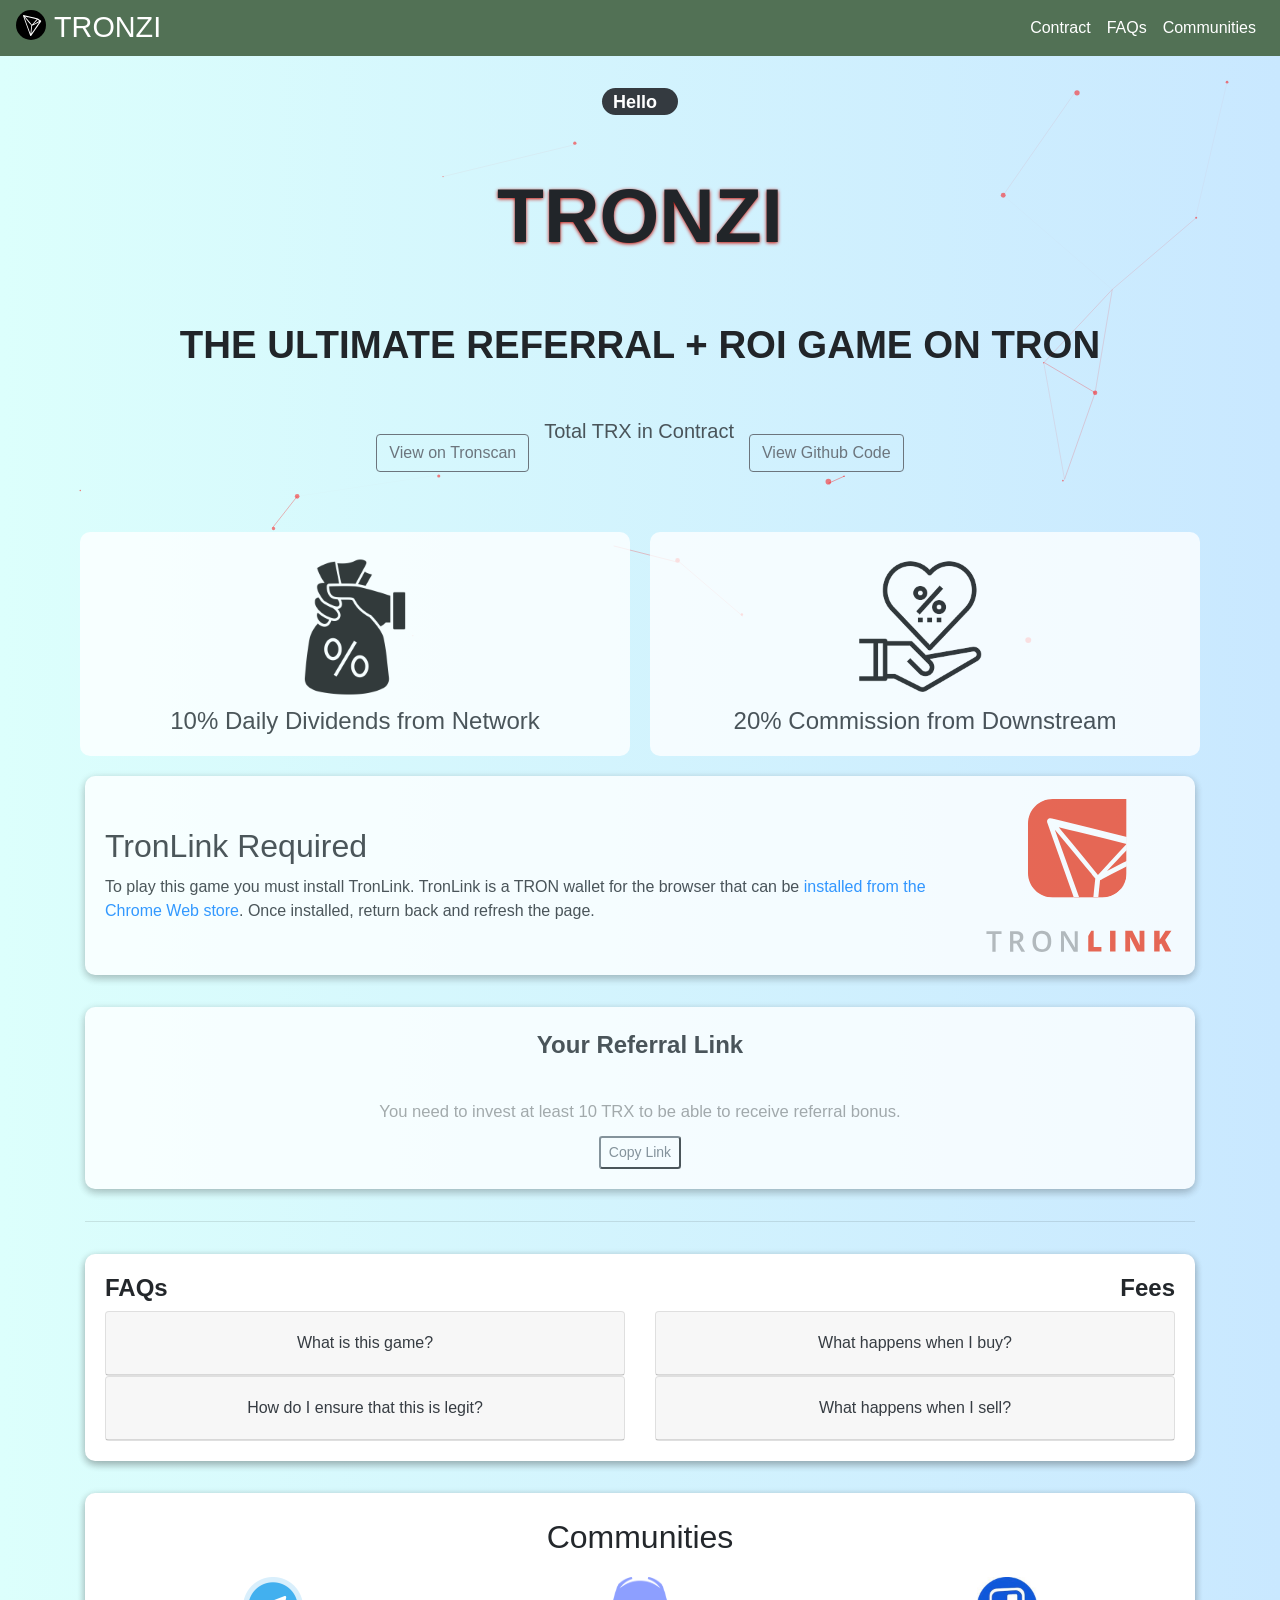
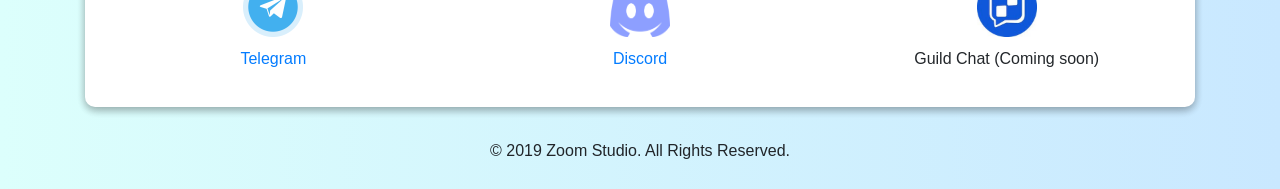
<file: docs/index.html>
<!doctype html><html lang="en"><head><meta charset="utf-8"><meta name="viewport" content="width=device-width,initial-scale=1,shrink-to-fit=no"><link rel="stylesheet" href="https://stackpath.bootstrapcdn.com/bootstrap/4.1.3/css/bootstrap.min.css" integrity="sha384-MCw98/SFnGE8fJT3GXwEOngsV7Zt27NXFoaoApmYm81iuXoPkFOJwJ8ERdknLPMO" crossorigin="anonymous"><title>Tronzi ROI Game</title><link href="./static/css/main.34f25eef.chunk.css" rel="stylesheet"></head><body><noscript>You need to enable JavaScript to run this app.</noscript><div id="root"></div><script>!function(l){function e(e){for(var r,t,n=e[0],o=e[1],u=e[2],f=0,i=[];f<n.length;f++)t=n[f],p[t]&&i.push(p[t][0]),p[t]=0;for(r in o)Object.prototype.hasOwnProperty.call(o,r)&&(l[r]=o[r]);for(s&&s(e);i.length;)i.shift()();return c.push.apply(c,u||[]),a()}function a(){for(var e,r=0;r<c.length;r++){for(var t=c[r],n=!0,o=1;o<t.length;o++){var u=t[o];0!==p[u]&&(n=!1)}n&&(c.splice(r--,1),e=f(f.s=t[0]))}return e}var t={},p={1:0},c=[];function f(e){if(t[e])return t[e].exports;var r=t[e]={i:e,l:!1,exports:{}};return l[e].call(r.exports,r,r.exports,f),r.l=!0,r.exports}f.m=l,f.c=t,f.d=function(e,r,t){f.o(e,r)||Object.defineProperty(e,r,{enumerable:!0,get:t})},f.r=function(e){"undefined"!=typeof Symbol&&Symbol.toStringTag&&Object.defineProperty(e,Symbol.toStringTag,{value:"Module"}),Object.defineProperty(e,"__esModule",{value:!0})},f.t=function(r,e){if(1&e&&(r=f(r)),8&e)return r;if(4&e&&"object"==typeof r&&r&&r.__esModule)return r;var t=Object.create(null);if(f.r(t),Object.defineProperty(t,"default",{enumerable:!0,value:r}),2&e&&"string"!=typeof r)for(var n in r)f.d(t,n,function(e){return r[e]}.bind(null,n));return t},f.n=function(e){var r=e&&e.__esModule?function(){return e.default}:function(){return e};return f.d(r,"a",r),r},f.o=function(e,r){return Object.prototype.hasOwnProperty.call(e,r)},f.p="./";var r=window.webpackJsonp=window.webpackJsonp||[],n=r.push.bind(r);r.push=e,r=r.slice();for(var o=0;o<r.length;o++)e(r[o]);var s=n;a()}([])</script><script src="./static/js/2.3ee1d222.chunk.js"></script><script src="./static/js/main.6f300cee.chunk.js"></script></body></html>
</file>
<file: docs/static/css/main.34f25eef.chunk.css>
.toggle-button{display:-webkit-flex;display:flex;-webkit-flex-direction:column;flex-direction:column;-webkit-justify-content:space-around;justify-content:space-around;height:24px;width:36px;background:transparent;border:none;cursor:pointer;padding:0;box-sizing:border-box}.toggle-button .toggle-button__line{width:30px;height:3px;background:#fff}.toggle-button:focus{outline:none}.toolbar{position:fixed;top:0;left:0;width:100%;background:#527155;height:56px;z-index:100;transition:.3s}.toolbar .toolbar__navigation{display:-webkit-flex;display:flex;height:100%;-webkit-align-items:center;align-items:center;padding:0 1rem}@media (max-width:768px){.toolbar .toolbar__navigation .toolbar__logo{float:right}}.toolbar .toolbar__navigation .toolbar__logo_text{margin-left:.5rem}.toolbar .toolbar__navigation .toolbar__logo_text a{color:#fff;text-decoration:none;font-size:1.8rem}@media (max-width:768px){.toolbar .toolbar__navigation .toolbar__logo_text{float:right}}.toolbar .toolbar__navigation .spacer{-webkit-flex:1 1;flex:1 1}.toolbar .toolbar__navigation .toolbar_navigation-items ul{list-style:none;margin:0;padding:0;display:-webkit-flex;display:flex}.toolbar .toolbar__navigation .toolbar_navigation-items ul li{padding:0 .5rem;color:#fff;text-decoration:none;cursor:pointer}.toolbar .toolbar__navigation .toolbar_navigation-items ul li a{color:#fff;text-decoration:none}.toolbar .toolbar__navigation .toolbar_navigation-items ul li:hover,.toolbar .toolbar__navigation .toolbar_navigation-items ul li a:hover{color:orange}@media (max-width:768px){.toolbar_navigation-items{display:none}}@media (min-width:769px){.toolbar__toggle-button{display:none}}.side-drawer{height:100%;background-color:#fff;opacity:.9;box-shadow:1px 0 7px rgba(0,0,0,.5);position:fixed;top:0;left:0;width:300px;z-index:200;-webkit-transform:translateX(-110%);transform:translateX(-110%);transition:-webkit-transform .3s ease-out;transition:transform .3s ease-out;transition:transform .3s ease-out,-webkit-transform .3s ease-out}.side-drawer ul{height:100px;list-style:none;display:-webkit-flex;display:flex;-webkit-flex-direction:column;flex-direction:column;-webkit-justify-content:flex-start;justify-content:flex-start}.side-drawer ul li{margin:.5rem 0;font-size:1.2rem}.side-drawer ul li,.side-drawer ul li a{text-decoration:none;color:#000}.side-drawer ul li:active,.side-drawer ul li:hover{color:orange}.side-drawer.open{-webkit-transform:translateX(0);transform:translateX(0)}@media (min-width:769px){.side-drawer{display:none}}.backdrop{position:fixed;width:100%;height:100%;z-index:100}.tronLink{background:#fff;opacity:.77;border-radius:10px;padding:20px;margin-top:10px;display:-webkit-flex;display:flex;-webkit-flex-direction:row;flex-direction:row;box-shadow:0 4px 8px 0 rgba(0,0,0,.2),0 2px 10px 0 rgba(0,0,0,.19);-webkit-align-items:center;align-items:center}@media (max-width:768px){.tronLink{-webkit-flex-direction:column;flex-direction:column;text-align:center}}.tronLink h1{font-size:2rem;margin:0 0 10px}.tronLink p{padding:0;margin:0}.tronLink .info{-webkit-flex:1 1;flex:1 1}.tronLink .logo{margin-left:30px}@media (max-width:768px){.tronLink .logo{margin-left:0;margin-top:2vmin}}.tronLink.hover{transition:all .2s ease;cursor:pointer}form{width:100%}.form-container{padding:0}.form-container .form-title{padding:5px 0;font-size:14px}.form-container .user-input{width:100%;height:36px;border:1px solid #e7e7e7;box-shadow:inset 0 1px 3px rgba(0,0,0,.13);border-radius:10px;color:#000;line-height:18px;background:none;padding:0 20px;box-sizing:border-box;font-size:18px;font-weight:700}.form-container .form-button{width:100%;margin:15px 0 0;display:-webkit-flex;display:flex;-webkit-align-items:center;align-items:center;-webkit-justify-content:center;justify-content:center}footer{position:relative;height:50px}footer p{margin:16px;bottom:0}.main,footer p{text-align:center}.main{background:#fff;opacity:.99;border-radius:10px;padding:20px;margin:2em 0;box-shadow:0 4px 8px 0 rgba(0,0,0,.2),0 2px 10px 0 rgba(0,0,0,.19);-webkit-justify-content:center;justify-content:center;z-index:12}.faq-and-fees--headings{width:100%;overflow:auto}.faq-and-fees--headings .FAQ{position:relative;float:left;font-size:24px;font-weight:700}.faq-and-fees--headings .fees{position:relative;float:right;font-size:24px;font-weight:700}.body,.heading-left{text-align:left}@media (min-width:769px){.fees-content{text-align:left}}body{background:linear-gradient(90deg,#dcfffc,#c9e8ff)}.App{margin-top:50px;height:100%}#root,body,html{width:100%;height:100%;min-height:100%}.wrapper{position:relative;height:720px}.wrapper .background{width:100%;height:120%;position:fixed;top:20px;left:0}.wrapper .first-page-content{z-index:10;width:100%;margin-top:0}.wrapper .first-page-content .overlay{margin-top:56px}.wrapper .first-page-content .hello-box{padding-top:2vmax;text-align:center;font-size:24px}@media (max-width:768px){.wrapper .first-page-content .hello-box{text-align:center;font-size:5vmin}}.wrapper .first-page-content .front-page__heading{margin:4vmax 0;text-align:center;padding:0 0 10px;font-size:6vmax;font-weight:700;-webkit-text-emphasis-color:#fff;text-emphasis-color:#fff;line-height:1.2;text-shadow:0 .1vw .3vw #c80a00}@media (max-width:768px){.wrapper .first-page-content .front-page__heading{font-size:9vmax}}.wrapper .first-page-content .front-page__caption{margin:auto;text-align:center;padding:0 0 2vmax;font-size:3vmax;font-weight:700;-webkit-text-emphasis-color:#fff;text-emphasis-color:#fff;line-height:1.2}.wrapper .center-row{display:-webkit-flex;display:flex;-webkit-justify-content:center;justify-content:center;margin-bottom:10px}.wrapper .center-row .buttons{padding:10px 0;margin:30px 0;z-index:10}@media only screen and (max-device-width:420px){.wrapper .center-row .buttons{padding:0;margin:0;-webkit-align-content:center;align-content:center}}@media only screen and (max-device-width:420px){.wrapper .center-row{-webkit-flex-direction:column;flex-direction:column;-webkit-justify-content:space-around;justify-content:space-around;text-align:center}}.wrapper .center-row .trx-in-contract{text-align:center;border-color:#000;border-width:1px;opacity:.77;border-radius:10px;margin:15px}@media only screen and (max-device-width:380px){.wrapper .center-row .trx-in-contract{padding:0;margin:0;-webkit-align-content:center;align-content:center}}.wrapper .center-row .trx-in-contract .trx{margin:10px;font-size:40px}.wrapper .center-row .trx-in-contract .caption{margin:8px 0}.links{padding:10px 0 16px}.front-page__icons{text-align:center}.front-page__icons .front-page__icons_each_block{border-color:#000;border-width:1px;background:#fff;opacity:.77;border-radius:10px;padding:20px;margin:10px}.front-page__icons .front-page__icons_each_block h4{margin:5px 0 0}.front-page__icons img{width:150px;height:150px}.game-stats{margin:30px 0 0}.game-stats .game-stats__item{background:#fff;opacity:.77;border-radius:10px;padding:20px;margin:10px;box-shadow:0 4px 8px 0 rgba(0,0,0,.2),0 2px 10px 0 rgba(0,0,0,.19)}.game-stats .game-stats__item h4{text-align:center}.game-stats .game-stats__item p{text-align:center;font-size:40px;margin:0}.user-stats{margin-top:5vh;position:relative}.user-stats .investment{background:#fff;opacity:.77;border-radius:10px;padding:20px;margin:10px;box-shadow:0 4px 8px 0 rgba(0,0,0,.2),0 2px 10px 0 rgba(0,0,0,.19)}.user-stats .investment .buy-title{padding:0 0 10px;font-size:24px;font-weight:700}@media only screen and (max-device-width:380px){.user-stats .investment .buy-title{text-align:center}}.user-stats .investment .available-and-invested{width:100%;text-align:left;display:-webkit-flex;display:flex;-webkit-align-items:center;align-items:center;border-radius:8px;background-color:#f3f3f3;margin:0 auto}.user-stats .investment .available-and-invested .column{width:50%;float:left;padding:7px 20px;border-right:1px solid #fff}.user-stats .investment .available-and-invested .heading{font-size:13px}.user-stats .investment .available-and-invested .field{width:100%;font-size:1.7vmax;padding:2px;font-weight:700}.user-stats .sell-column{background:#fff;opacity:.77;border-radius:10px;padding:20px;margin:10px;box-shadow:0 4px 8px 0 rgba(0,0,0,.2),0 2px 10px 0 rgba(0,0,0,.19)}.user-stats .sell-column .dividends-and-referral{width:100%;text-align:right;display:-webkit-flex;display:flex;-webkit-align-items:center;align-items:center;border-radius:8px;background-color:#f3f3f3;margin:0 auto 10px}.user-stats .sell-column .dividends-and-referral .dividends,.user-stats .sell-column .dividends-and-referral .referral{width:50%;padding:7px 20px;border-right:1px solid #fff}.user-stats .sell-column .dividends-and-referral .heading{font-size:13px}.user-stats .sell-column .dividends-and-referral .field{width:100%;font-size:1.7vmax;padding:2px;font-weight:700}.user-stats .sell-column .sell-title{width:100%;padding:0 0 10px;font-size:24px;font-weight:700}@media only screen and (max-device-width:380px){.user-stats .sell-column .sell-title{text-align:center}}.user-stats .sell-column .sell-button{width:100%;margin:0;display:-webkit-flex;display:flex;-webkit-align-items:center;align-items:center;-webkit-justify-content:center;justify-content:center}.user-stats .sell-column .dividends-row{width:100%}.user-stats .sell-column .total-dividends{text-align:right;padding:0 5px}.user-stats .sell-column .total-dividends span{margin-bottom:12px}.user-stats .sell-column .total-dividends .total-dividends-heading{position:relative;float:left;cursor:pointer;font-size:16px}@media only screen and (max-device-width:380px){.user-stats .sell-column .total-dividends .total-dividends-heading{padding:0;margin-bottom:0}}.user-stats .sell-column .total-dividends .total-dividends-data{position:relative;font-size:40px;float:right;margin-bottom:12px}@media only screen and (max-device-width:380px){.user-stats .sell-column .total-dividends .total-dividends-data{font-size:30px;float:left}}.user-stats .sell-column .total-dividends:after{content:attr(data-popuptext);background:#000;border-radius:3px;opacity:0;top:0;left:0;position:absolute;margin-left:20px;transition:.2s ease;white-space:nowrap;max-height:0;color:#fff}.user-stats .sell-column .total-dividends:hover:after{opacity:1;top:1.2em;max-height:200px;padding:.4em}.user-stats .sell-column .TRX{width:10%}.earnings-column{background:#fff;opacity:.77;border-radius:10px;padding:20px;margin:10px;box-shadow:0 4px 8px 0 rgba(0,0,0,.2),0 2px 10px 0 rgba(0,0,0,.19);text-align:center}.earnings-column .title{font-size:24px;font-weight:700}.earnings-column .number--TRX{margin:10px;font-size:28px}.earnings-column .number--USD{font-size:20px;margin:10px}.referral-column{background:#fff;opacity:.77;border-radius:10px;padding:20px;margin:2em 0;box-shadow:0 4px 8px 0 rgba(0,0,0,.2),0 2px 10px 0 rgba(0,0,0,.19);text-align:center}.referral-column .title{font-size:24px;font-weight:700}.referral-column .address{width:100%;border-radius:3px;line-height:18px;line-break:loose;background:none;margin:10px 0 15px;font-size:1.5vmax}.referral-column .address .userReferralAddress{background:#fff}.referral-column .address .description{margin-top:1vmax;font-size:1.3vmax;color:#949494}.communities{background:#fff;opacity:.99;border-radius:10px;padding:20px;margin:2em 0;box-shadow:0 4px 8px 0 rgba(0,0,0,.2),0 2px 10px 0 rgba(0,0,0,.19);text-align:center;-webkit-justify-content:center;justify-content:center;z-index:12}.communities .header{font-size:2em;position:relative;text-align:center}.communities .logos{width:60px;height:60px;margin-bottom:10px}.communities .ReactHover.Hover{width:20px;background:#fff}
/*# sourceMappingURL=main.34f25eef.chunk.css.map */
</file>
